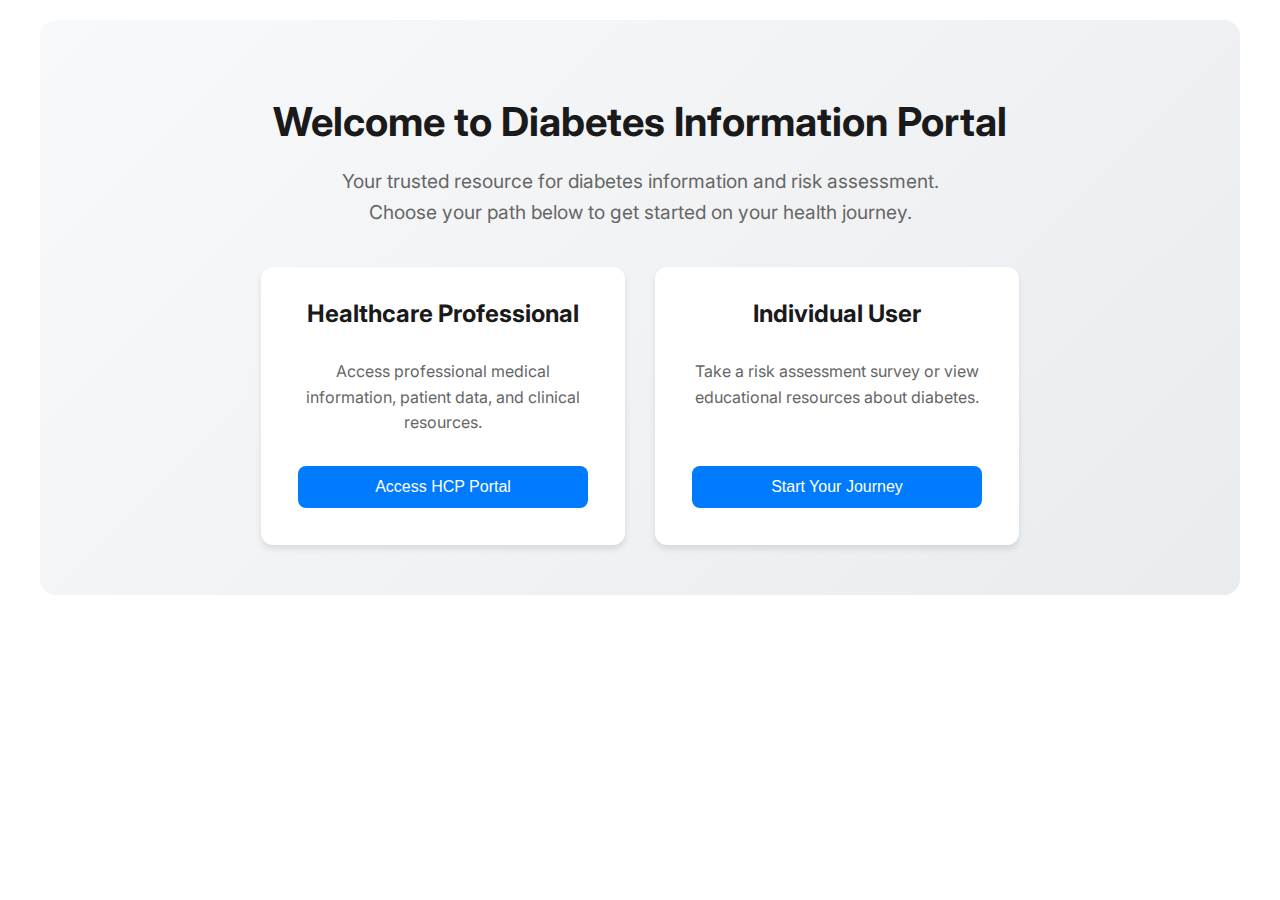
<file: code/index.html>
<!DOCTYPE html>
<html lang="en">
  <head>
    <meta charset="UTF-8" />
    <meta name="viewport" content="width=device-width, initial-scale=1.0" />
    <title>Diabetes Information Portal</title>
    <link rel="stylesheet" href="css/styles.css" />
    <link
      href="https://fonts.googleapis.com/css2?family=Inter:wght@400;500;600&display=swap"
      rel="stylesheet"
    />
  </head>
  <body>
    <div class="container">
      <!-- Landing Page Section -->
      <div id="userTypeSection" class="section active">
        <div class="hero-section">
          <h1>Welcome to Diabetes Information Portal</h1>
          <p class="hero-subtitle">
            Your trusted resource for diabetes information and risk assessment.
            Choose your path below to get started on your health journey.
          </p>

          <div class="user-type-cards">
            <div class="user-card" onclick="selectUserType('hcp')">
              <h3>Healthcare Professional</h3>
              <p>
                Access professional medical information, patient data, and
                clinical resources.
              </p>
              <button class="button">Access HCP Portal</button>
            </div>

            <div class="user-card" onclick="selectUserType('customer')">
              <h3>Individual User</h3>
              <p>
                Take a risk assessment survey or view educational resources
                about diabetes.
              </p>
              <button class="button">Start Your Journey</button>
            </div>
          </div>
        </div>
      </div>

      <!-- HCP Section -->
      <div id="hcpSection" class="section">
        <div class="hero-section">
          <h2>Healthcare Professional Portal</h2>
          <p class="hero-subtitle">
            Please log in to access professional resources and patient data.
          </p>

          <!-- Login Form -->
          <div class="login-container">
            <form
              id="loginForm"
              class="login-form"
              onsubmit="handleLogin(event)"
            >
              <div class="form-group">
                <label for="email"
                  >Email Address<span class="required">*</span></label
                >
                <input
                  type="email"
                  id="email"
                  required
                  placeholder="Enter your email"
                />
              </div>

              <div class="form-group">
                <label for="password"
                  >Password<span class="required">*</span></label
                >
                <div class="password-input-container">
                  <input
                    type="password"
                    id="password"
                    required
                    placeholder="Enter your password"
                  />
                  <button
                    type="button"
                    class="toggle-password"
                    onclick="togglePassword()"
                  >
                    Show
                  </button>
                </div>
              </div>

              <div class="form-group">
                <button type="submit" class="button login-button">
                  Log In
                </button>
              </div>

              <div class="login-footer">
                <a href="#" onclick="showForgotPassword(event)"
                  >Forgot Password?</a
                >
              </div>
            </form>
          </div>

          <button class="button back-button" onclick="goBack()">
            Back to Home
          </button>
        </div>
      </div>

      <!-- Add this new section for HCP Dashboard -->
      <div id="hcpDashboard" class="section">
        <div class="hero-section">
          <h2>HCP Dashboard</h2>
          <p class="welcome-message">Welcome, <span id="hcpName"></span></p>

          <div class="dashboard-container">
            <div class="dashboard-menu">
              <button
                class="button"
                onclick="showDashboardSection('patientData')"
              >
                Patient Data
              </button>
              <button
                class="button"
                onclick="showDashboardSection('analytics')"
              >
                Analytics
              </button>
              <button
                class="button"
                onclick="showDashboardSection('resources')"
              >
                Resources
              </button>
            </div>

            <div class="dashboard-content">
              <div id="patientData" class="dashboard-section">
                <h3>Patient Data</h3>
                <p>View and manage patient information here.</p>
              </div>

              <div id="analytics" class="dashboard-section">
                <h3>Analytics</h3>
                <p>View patient statistics and trends.</p>
              </div>

              <div id="resources" class="dashboard-section">
                <h3>Professional Resources</h3>
                <p>Access medical resources and guidelines.</p>
              </div>
            </div>
          </div>

          <button class="button logout-button" onclick="handleLogout()">
            Log Out
          </button>
        </div>
      </div>

      <!-- Customer Options -->
      <div id="customerSection" class="section">
        <div class="hero-section">
          <h2>What Would You Like to Do?</h2>
          <p class="hero-subtitle">
            Choose an option to continue your health journey
          </p>
          <button class="button" onclick="showSection('surveySection')">
            Take Diabetes Risk Survey
          </button>
          <button
            class="button secondary"
            onclick="showSection('visualizationSection')"
          >
            View Diabetes Information
          </button>
          <button class="button back-button" onclick="goBack()">
            Back to Home
          </button>
        </div>
      </div>

      <!-- Survey Section -->
      <div id="surveySection" class="section">
        <div class="hero-section">
          <h2>Diabetes Risk Assessment Survey</h2>
          <p class="hero-subtitle">
            Please answer all questions accurately for the best assessment.
          </p>
        </div>

        <form class="survey-form" onsubmit="submitSurvey(event)">
          <!-- Personal Information -->
          <div class="form-category">
            <h3>Personal Information</h3>

            <div class="form-group">
              <label for="gender"
                >What is your gender?<span class="required">*</span></label
              >
              <select id="gender" required>
                <option value="">Select an option...</option>
                <option value="male">Male</option>
                <option value="female">Female</option>
                <option value="other">Other</option>
              </select>
            </div>

            <div class="form-group">
              <label for="age"
                >What is your age?<span class="required">*</span></label
              >
              <input type="number" id="age" required min="18" max="120" />
            </div>

            <div class="form-group">
              <label for="bmi"
                >What is your BMI (Body Mass Index)?<span class="required"
                  >*</span
                ></label
              >
              <input
                type="number"
                step="0.1"
                id="bmi"
                required
                min="10"
                max="100"
              />
              <span class="help-text">Enter a number between 10 and 100</span>
            </div>
          </div>

          <!-- Health Conditions -->
          <div class="form-category">
            <h3>Health Conditions</h3>

            <div class="form-group">
              <label for="bloodPressure"
                >Do you have high blood pressure?<span class="required"
                  >*</span
                ></label
              >
              <select id="bloodPressure" required>
                <option value="">Select an option...</option>
                <option value="yes">Yes</option>
                <option value="no">No</option>
              </select>
            </div>

            <div class="form-group">
              <label for="cholesterol"
                >Do you have high cholesterol?<span class="required"
                  >*</span
                ></label
              >
              <select id="cholesterol" required>
                <option value="">Select an option...</option>
                <option value="yes">Yes</option>
                <option value="no">No</option>
              </select>
            </div>

            <div class="form-group">
              <label for="cholesterolCheck"
                >Have you had cholesterol check in 5 years?<span
                  class="required"
                  >*</span
                ></label
              >
              <select id="cholesterolCheck" required>
                <option value="">Select an option...</option>
                <option value="yes">Yes</option>
                <option value="no">No</option>
              </select>
            </div>

            <div class="form-group">
              <label for="stroke"
                >Have you had a stroke?<span class="required">*</span></label
              >
              <select id="stroke" required>
                <option value="">Select an option...</option>
                <option value="yes">Yes</option>
                <option value="no">No</option>
              </select>
            </div>

            <div class="form-group">
              <label for="heartDisease"
                >Have you had coronary heart disease (CHD) or myocardial
                infarction (MI)?<span class="required">*</span></label
              >
              <select id="heartDisease" required>
                <option value="">Select an option...</option>
                <option value="yes">Yes</option>
                <option value="no">No</option>
              </select>
            </div>

            <div class="form-group">
              <label for="difficultyWalking"
                >Do you have serious difficulty walking or climbing stairs?<span
                  class="required"
                  >*</span
                ></label
              >
              <select id="difficultyWalking" required>
                <option value="">Select an option...</option>
                <option value="yes">Yes</option>
                <option value="no">No</option>
              </select>
            </div>
          </div>

          <!-- Lifestyle Factors -->
          <div class="form-category">
            <h3>Lifestyle Factors</h3>

            <div class="form-group">
              <label for="smoking"
                >Have you smoked at least 100 cigarettes in your entire
                life?<span class="required">*</span></label
              >
              <select id="smoking" required>
                <option value="">Select an option...</option>
                <option value="yes">Yes</option>
                <option value="no">No</option>
              </select>
            </div>

            <div class="form-group">
              <label for="physicalActivity"
                >Have you had physical activity in past 30 days - not including
                job?<span class="required">*</span></label
              >
              <select id="physicalActivity" required>
                <option value="">Select an option...</option>
                <option value="yes">Yes</option>
                <option value="no">No</option>
              </select>
            </div>

            <div class="form-group">
              <label for="fruitConsumption"
                >Do you consume Fruit 1 or more times per day?<span
                  class="required"
                  >*</span
                ></label
              >
              <select id="fruitConsumption" required>
                <option value="">Select an option...</option>
                <option value="yes">Yes</option>
                <option value="no">No</option>
              </select>
            </div>

            <div class="form-group">
              <label for="vegetableConsumption"
                >Do you consume Vegetables 1 or more times per day?<span
                  class="required"
                  >*</span
                ></label
              >
              <select id="vegetableConsumption" required>
                <option value="">Select an option...</option>
                <option value="yes">Yes</option>
                <option value="no">No</option>
              </select>
            </div>

            <div class="form-group">
              <label for="heavyDrinker"
                >Are you a heavy drinker? (adult men having more than 14 drinks
                per week and adult women having more than 7 drinks per
                week)<span class="required">*</span></label
              >
              <select id="heavyDrinker" required>
                <option value="">Select an option...</option>
                <option value="yes">Yes</option>
                <option value="no">No</option>
              </select>
            </div>
          </div>

          <!-- Health Care Access -->
          <div class="form-category">
            <h3>Health Care Access</h3>

            <div class="form-group">
              <label for="healthCoverage"
                >Do you have any kind of health care coverage, including health
                insurance, prepaid plans such as HMO, etc.?<span
                  class="required"
                  >*</span
                ></label
              >
              <select id="healthCoverage" required>
                <option value="">Select an option...</option>
                <option value="yes">Yes</option>
                <option value="no">No</option>
              </select>
            </div>

            <div class="form-group">
              <label for="costBarrier"
                >Was there a time in the past 12 months when you needed to see a
                doctor but could not because of cost?<span class="required"
                  >*</span
                ></label
              >
              <select id="costBarrier" required>
                <option value="">Select an option...</option>
                <option value="yes">Yes</option>
                <option value="no">No</option>
              </select>
            </div>
          </div>

          <!-- Health Status -->
          <div class="form-category">
            <h3>Health Status</h3>

            <div class="form-group">
              <label for="generalHealth"
                >Would you say that in general your health is:<span
                  class="required"
                  >*</span
                ></label
              >
              <select id="generalHealth" required>
                <option value="">Select an option...</option>
                <option value="1">1 - Excellent</option>
                <option value="2">2 - Very Good</option>
                <option value="3">3 - Good</option>
                <option value="4">4 - Fair</option>
                <option value="5">5 - Poor</option>
              </select>
            </div>

            <div class="form-group">
              <label for="mentalHealth"
                >For how many days during the past 30 days was your mental
                health not good?<span class="required">*</span></label
              >
              <input
                type="number"
                id="mentalHealth"
                required
                min="0"
                max="30"
              />
              <span class="help-text">Enter a number between 0 and 30</span>
            </div>

            <div class="form-group">
              <label for="physicalHealth"
                >For how many days during the past 30 days was your physical
                health not good?<span class="required">*</span></label
              >
              <input
                type="number"
                id="physicalHealth"
                required
                min="0"
                max="30"
              />
              <span class="help-text">Enter a number between 0 and 30</span>
            </div>
          </div>

          <!-- Education and Income -->
          <div class="form-category">
            <h3>Education and Income</h3>

            <div class="form-group">
              <label for="education"
                >What is your education level?<span class="required"
                  >*</span
                ></label
              >
              <select id="education" required>
                <option value="">Select an option...</option>
                <option value="1">
                  1 - Never attended school or only kindergarten
                </option>
                <option value="2">2 - Grades 1 through 8 (Elementary)</option>
                <option value="3">
                  3 - Grades 9 through 11 (Some high school)
                </option>
                <option value="4">
                  4 - Grade 12 or GED (High school graduate)
                </option>
                <option value="5">
                  5 - College 1 year to 3 years (Some college or technical
                  school)
                </option>
                <option value="6">
                  6 - College 4 years or more (College graduate)
                </option>
              </select>
            </div>

            <div class="form-group">
              <label for="income"
                >What is your Income scale?<span class="required"
                  >*</span
                ></label
              >
              <select id="income" required>
                <option value="">Select an option...</option>
                <option value="1">1 - Less than $10,000</option>
                <option value="2">2 - $10,000 to $15,000</option>
                <option value="3">3 - $15,000 to $20,000</option>
                <option value="4">4 - $20,000 to $25,000</option>
                <option value="5">5 - $25,000 to $35,000</option>
                <option value="6">6 - $35,000 to $50,000</option>
                <option value="7">7 - $50,000 to $75,000</option>
                <option value="8">8 - $75,000 or more</option>
              </select>
            </div>
          </div>

          <div class="button-group">
            <button type="submit" class="button">Submit Survey</button>
            <button
              type="button"
              class="button secondary"
              onclick="showSection('customerSection')"
            >
              Back
            </button>
          </div>
        </form>
      </div>

      <!-- Visualization Section -->
      <div id="visualizationSection" class="section">
        <div class="hero-section">
          <h2>Diabetes Information Visualization</h2>
          <div class="visualization">
            <p>Visualization content would go here</p>
            <p>(Charts, graphs, and educational content about diabetes)</p>
          </div>
          <button
            class="button back-button"
            onclick="showSection('customerSection')"
          >
            Back
          </button>
        </div>
      </div>
    </div>
    <script src="js/script.js"></script>
  </body>
</html>
</file>
<file: code/css/styles.css>
/* Base styles */
body {
  font-family: "Inter", -apple-system, BlinkMacSystemFont, sans-serif;
  margin: 0;
  padding: 0;
  background-color: white;
  color: #333;
}

.container {
  max-width: 1200px;
  margin: 0 auto;
  padding: 20px;
}

/* Hero Section */
.hero-section {
  text-align: center;
  padding: 50px 20px;
  background: linear-gradient(135deg, #f8f9fa 0%, #e9ecef 100%);
  border-radius: 16px;
  margin-bottom: 40px;
}

.hero-section h1 {
  font-size: 2.5rem;
  color: #1a1a1a;
  margin-bottom: 20px;
  animation: fadeInUp 0.8s ease;
}

.hero-section h2 {
  font-size: 2rem;
  color: #1a1a1a;
  margin-bottom: 20px;
}

.hero-subtitle {
  font-size: 1.2rem;
  color: #666;
  margin-bottom: 40px;
  max-width: 600px;
  margin-left: auto;
  margin-right: auto;
  line-height: 1.6;
  animation: fadeInUp 1s ease;
}

/* Card styles */
.user-type-cards {
  display: flex;
  justify-content: center;
  gap: 30px;
  margin-top: 40px;
  animation: fadeInUp 1.2s ease;
}

.user-card {
  background: white;
  border-radius: 12px;
  padding: 30px;
  width: 300px;
  text-align: center;
  box-shadow: 0 4px 6px rgba(0, 0, 0, 0.1);
  transition: all 0.3s ease;
  cursor: pointer;
  border: 2px solid transparent;
  display: flex;
  flex-direction: column;
  justify-content: space-between;
  min-height: 200px;
}

.user-card:hover {
  transform: translateY(-5px);
  box-shadow: 0 8px 15px rgba(0, 0, 0, 0.1);
  border-color: #007bff;
}

.user-card h3 {
  color: #1a1a1a;
  margin: 0 0 15px 0;
  font-size: 1.5rem;
}

.user-card p {
  color: #666;
  font-size: 1rem;
  line-height: 1.6;
  margin-bottom: 25px;
  flex-grow: 1;
}

/* Button styles */
.button {
  background-color: #007bff;
  color: white;
  padding: 12px 28px;
  border: none;
  border-radius: 8px;
  cursor: pointer;
  font-size: 1rem;
  font-weight: 500;
  transition: all 0.3s ease;
  text-decoration: none;
  display: inline-block;
  margin: 5px;
}

.button:hover {
  background-color: #0056b3;
  transform: translateY(-2px);
}

.button.secondary {
  background-color: #e9ecef;
  color: #1a1a1a;
}

.button.secondary:hover {
  background-color: #dee2e6;
}

.back-button {
  background-color: #6c757d;
}

.back-button:hover {
  background-color: #5a6268;
}

/* Section transitions */
.section {
  display: none;
  opacity: 0;
  transform: translateY(20px);
  transition: all 0.5s ease;
}

.section.active {
  display: block;
  opacity: 1;
  transform: translateY(0);
}

/* Survey Form Styles */
.survey-form {
  max-width: 800px;
  margin: 0 auto 40px;
  padding: 30px;
  background: white;
  border-radius: 12px;
  box-shadow: 0 2px 10px rgba(0, 0, 0, 0.1);
}

.form-group {
  margin-bottom: 25px;
  padding: 15px;
  border-radius: 8px;
  background: #f8f9fa;
  transition: all 0.3s ease;
}

.form-group:hover {
  background: #f1f3f5;
  transform: translateX(5px);
}

.form-group label {
  display: block;
  margin-bottom: 10px;
  font-weight: 500;
  color: #333;
}

input,
select {
  width: 100%;
  padding: 12px;
  border: 2px solid #e9ecef;
  border-radius: 8px;
  font-size: 1rem;
  transition: all 0.3s ease;
}

input:focus,
select:focus {
  outline: none;
  border-color: #007bff;
  box-shadow: 0 0 0 3px rgba(0, 123, 255, 0.1);
}

.required {
  color: #dc3545;
  margin-left: 4px;
}

.help-text {
  display: block;
  margin-top: 5px;
  font-size: 0.9rem;
  color: #6c757d;
}

.button-group {
  display: flex;
  gap: 15px;
  justify-content: flex-end;
  margin-top: 30px;
}

.button-group .button {
  min-width: 120px;
}

/* Visualization Section */
.visualization {
  background: white;
  padding: 30px;
  border-radius: 12px;
  box-shadow: 0 2px 10px rgba(0, 0, 0, 0.1);
  margin: 20px 0;
}

/* Animations */
@keyframes fadeInUp {
  from {
    opacity: 0;
    transform: translateY(20px);
  }
  to {
    opacity: 1;
    transform: translateY(0);
  }
}

/* Responsive Design */
@media (max-width: 768px) {
  .container {
    padding: 15px;
  }

  .hero-section {
    padding: 30px 15px;
  }

  .hero-section h1 {
    font-size: 2rem;
  }

  .user-type-cards {
    flex-direction: column;
    align-items: center;
  }

  .user-card {
    width: 100%;
    max-width: 320px;
    min-height: 180px;
  }

  .survey-form {
    padding: 20px;
  }

  .form-group {
    padding: 10px;
  }

  .button-group {
    flex-direction: column;
  }

  .button-group .button {
    width: 100%;
  }
}

/* Login Form Styles */
.login-container {
  max-width: 400px;
  margin: 0 auto;
  padding: 20px;
}

.login-form {
  background: white;
  padding: 30px;
  border-radius: 12px;
  box-shadow: 0 2px 10px rgba(0, 0, 0, 0.1);
}

.login-form .form-group {
  margin-bottom: 20px;
}

.login-form label {
  display: block;
  margin-bottom: 8px;
  font-weight: 500;
  color: #333;
}

.login-form input {
  width: 100%;
  padding: 12px;
  border: 2px solid #e9ecef;
  border-radius: 8px;
  font-size: 1rem;
  transition: all 0.3s ease;
}

.login-form input:focus {
  border-color: #007bff;
  box-shadow: 0 0 0 3px rgba(0, 123, 255, 0.1);
  outline: none;
}

.password-input-container {
  position: relative;
}

.toggle-password {
  position: absolute;
  right: 12px;
  top: 50%;
  transform: translateY(-50%);
  background: none;
  border: none;
  color: #666;
  cursor: pointer;
  font-size: 0.9rem;
}

.login-button {
  width: 100%;
  padding: 12px;
  margin-top: 10px;
}

.login-footer {
  text-align: center;
  margin-top: 20px;
}

.login-footer a {
  color: #007bff;
  text-decoration: none;
  font-size: 0.9rem;
}

.login-footer a:hover {
  text-decoration: underline;
}

/* Dashboard Styles */
.dashboard-container {
  margin-top: 30px;
  padding: 20px;
  background: white;
  border-radius: 12px;
  box-shadow: 0 2px 10px rgba(0, 0, 0, 0.1);
}

.dashboard-menu {
  display: flex;
  gap: 10px;
  margin-bottom: 20px;
  border-bottom: 2px solid #e9ecef;
  padding-bottom: 15px;
}

.dashboard-section {
  display: none;
  padding: 20px;
}

.dashboard-section.active {
  display: block;
}

.welcome-message {
  font-size: 1.2rem;
  margin-bottom: 20px;
}

.logout-button {
  margin-top: 20px;
  background-color: #dc3545;
}

.logout-button:hover {
  background-color: #c82333;
}
</file>
